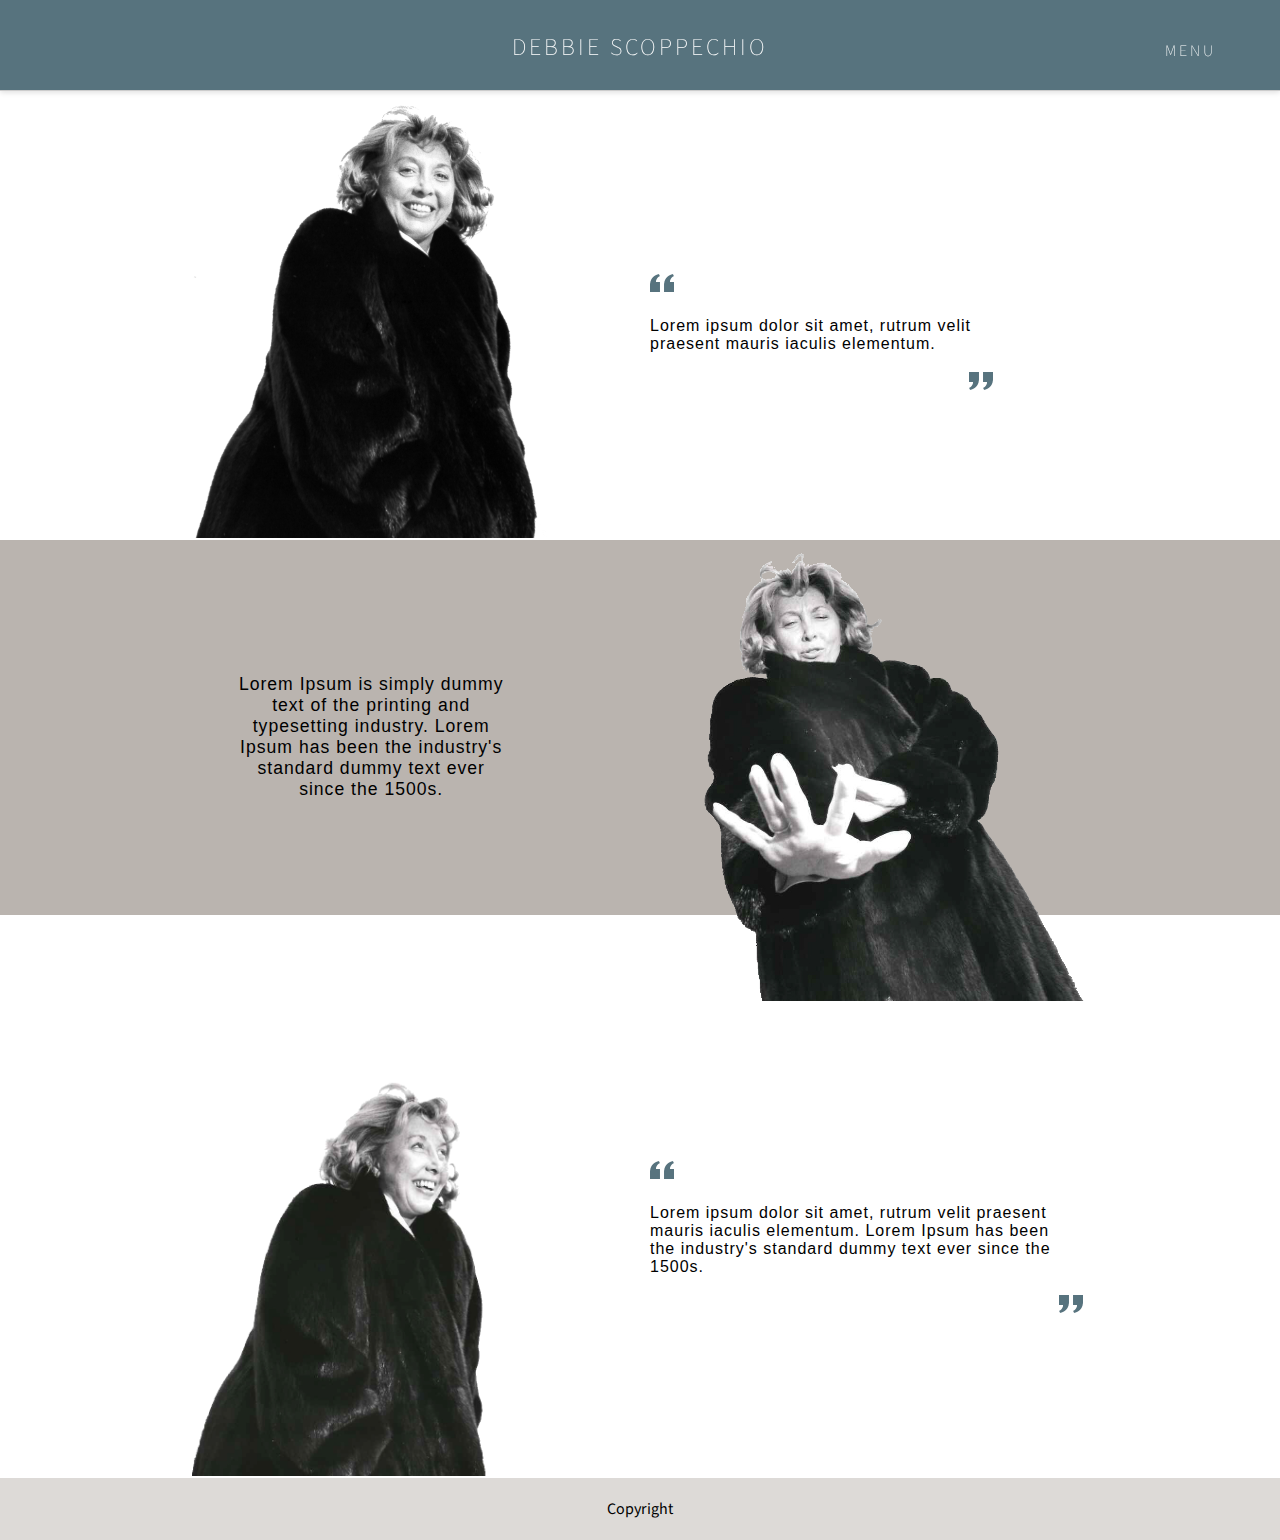
<file: index.html>
<!DOCTYPE HTML>
<html>

<head>
  <title>Debbie Scoppechio</title>
  <meta charset="UTF-8">
  <meta name="viewport" content="width=device-width, initial-scale=1.0">
  <link rel="stylesheet" href="stylesheets/mainmenu.css">
  <link rel="stylesheet" href="stylesheets/home.css">
  <link href="https://fonts.googleapis.com/css?family=Source+Sans+Pro" rel="stylesheet">
</head>

<body>

    <header>
      <div class="masthead-wrap">
        <div class="masthead-container">
          <h2 class="title">DEBBIE SCOPPECHIO</h2>
          <a class="menu trigger" id="menu">MENU</a>
          <a class="hamburger trig"><img src="img/ham-icon.png" class="icon"></a>
        </div>
      </div>
    </header>

      <div class="menuState">
         <ul id="nav">
           <li><a href="#">Home</a> |<li>
           <li><a href="about.html">About</a> |<li>
           <li><a href="pictures.html">Pictures</a>  | <li>
           <li><a href="stories.html">Stories</a>  | <li>
           <li><a href="honors.html">Honors</a><li>
         </ul>
       </div>

      <div class="mobile">
         <ul id="mobileNav">
           <li><a href="#">Home</a><li>
           <li><a href="about.html">About</a><li>
           <li><a href="pictures.html">Pictures</a><li>
           <li><a href="stories.html">Stories</a><li>
           <li><a href="honors.html">Honors</a><li>
         </ul>
      </div>

      <div class="section1">
        <img class="pic1" src="img/furcoat02.png">
        <div class="floatR">
          <img src="img/quote1.png" class="quotes"><p class="debQuote">Lorem ipsum dolor sit amet, rutrum velit praesent mauris iaculis elementum.</p><img src="img/quote2.png" class="quotes last">
        </div>
      </div>

      <div class="section2">
        <div class="big">
          <img class="hand" src="img/FurCoat03.png">
          <p class="debQuote2">Lorem Ipsum is simply dummy text of the printing and typesetting industry. Lorem Ipsum has been the industry's standard dummy text ever since the 1500s.</p>
        </div>
      </div>

      <div class="section3">
        <img class="pic3" src="img/debfur4.png">
        <div class="float2">
          <img src="img/quote1.png" class="quotes"><p class="debQuote">Lorem ipsum dolor sit amet, rutrum velit praesent mauris iaculis elementum. Lorem Ipsum has been the industry's standard dummy text ever since the 1500s.</p><img src="img/quote2.png" class="quotes last">
        </div>
      </div>

      <footer>Copyright</footer>


  <script src="JS/menu.js"></script>
</body>

</html>
</file>
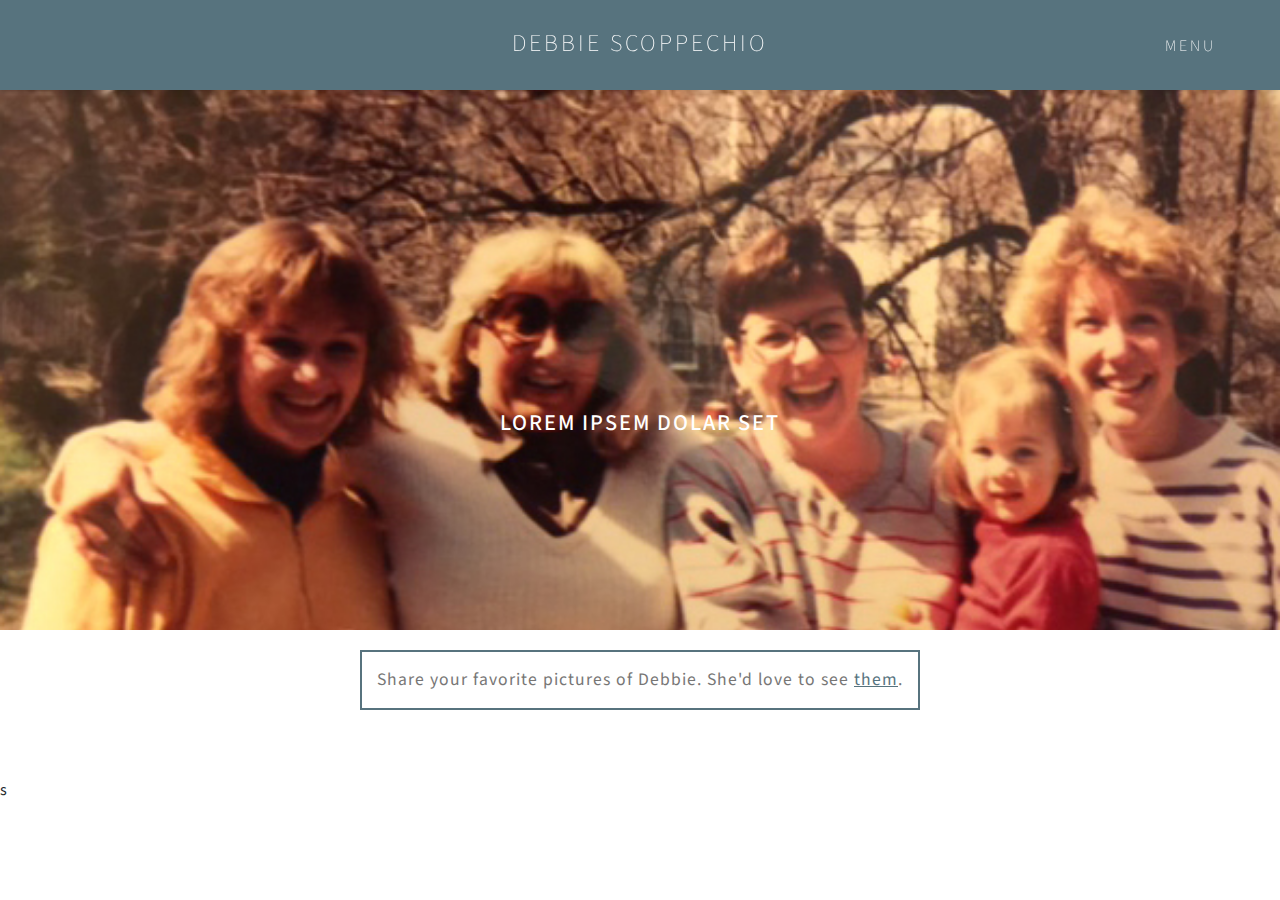
<file: pictures.html>
<!DOCTYPE HTML>
<html>

<head>
  <title>Debbie Scoppechio</title>
  <meta charset="UTF-8">
  <meta name="viewport" content="width=device-width, initial-scale=1.0">
  <link rel="stylesheet" href="https://maxcdn.bootstrapcdn.com/bootstrap/4.0.0/css/bootstrap.min.css" integrity="sha384-Gn5384xqQ1aoWXA+058RXPxPg6fy4IWvTNh0E263XmFcJlSAwiGgFAW/dAiS6JXm" crossorigin="anonymous">
  <link rel="stylesheet" href="stylesheets/mainmenu.css">
  <link rel="stylesheet" href="stylesheets/photos.css">
  <link href="https://fonts.googleapis.com/css?family=Source+Sans+Pro" rel="stylesheet">
</head>

<body>

  <header>
    <div class="masthead-wrap">
      <div class="masthead-container">
        <h2 class="title">DEBBIE SCOPPECHIO</h2>
        <a class="menu trigger" id="menu">MENU</a>
        <a class="hamburger trig"><img src="img/ham-icon.png" class="icon"></a>
      </div>
    </div>
  </header>

  <div class="menuState">
    <ul id="nav">
      <li><a href="index.html">Home</a> |<li>
      <li><a href="about.html">About</a> |<li>
      <li><a href="pictures.html">Pictures</a>  | <li>
      <li><a href="stories.html">Stories</a>  | <li>
      <li><a href="honors.html">Honors</a><li>
    </ul>
  </div>

  <div class="mobile">
     <ul id="mobileNav">
       <li><a href="index.html">Home</a><li>
       <li><a href="about.html">About</a><li>
       <li><a href="pictures.html">Pictures</a><li>
       <li><a href="stories.html">Stories</a><li>
       <li><a href="honors.html">Honors</a><li>
     </ul>
  </div>


  <div class="photos-tron">
      <h2 class="callout">LOREM IPSEM DOLAR SET</h2>
  </div>

  <div class="photoAddWrap">
    <p class="add">Share your favorite pictures of Debbie. She'd love to see <a href="#" id="upload_widget_opener">them</a>.</p>
  </div>




  <!-- Card Columns -->
  <div class="container-fluid m-auto p-3 gallery">
    <!-- <div class="card-columns gallery"> -->
  </div>
  <!-- <div class="overlay">
    <div class="overlay-inner">
      <button class="close">× Close</button>
      <img>
    </div>
  </div> -->


    <script src="JS/menu.js"></script>s
    <script src="https://code.jquery.com/jquery-3.3.1.min.js"
        integrity="sha256-FgpCb/KJQlLNfOu91ta32o/NMZxltwRo8QtmkMRdAu8="
        crossorigin="anonymous"></script>
    <script src="https://maxcdn.bootstrapcdn.com/bootstrap/4.0.0/js/bootstrap.min.js" integrity="sha384-JZR6Spejh4U02d8jOt6vLEHfe/JQGiRRSQQxSfFWpi1MquVdAyjUar5+76PVCmYl" crossorigin="anonymous"></script>
    <script src="https://widget.cloudinary.com/global/all.js" type="text/javascript"></script>

    <script type="text/javascript">
      document.getElementById("upload_widget_opener").addEventListener("click", function() {
        cloudinary.openUploadWidget({ cloud_name: 'dhvgjssfm', upload_preset: 'kpdbvlwe', cropping: true, sources:[ 'local', 'url', 'facebook']},
          function(error, result) { console.log(error, result) });
      }, false);
    </script>
    <script> $.ajax({
        url: "https://res.cloudinary.com/dhvgjssfm/image/list/debbiephoto.json",
        success: function(response) {
          let files = response.resources;
          let gallery = document.querySelector('.gallery');

          const images = files.map(item =>
              `<div class="card"><img class="fit" src='https://res.cloudinary.com/dhvgjssfm/${item.public_id}.jpg'></div>`
            );

          const html = `<div class="card-columns">${images.join('')}</div>`;

          gallery.innerHTML = html;
      }})
    </script>
  </body>

</html>
</file>
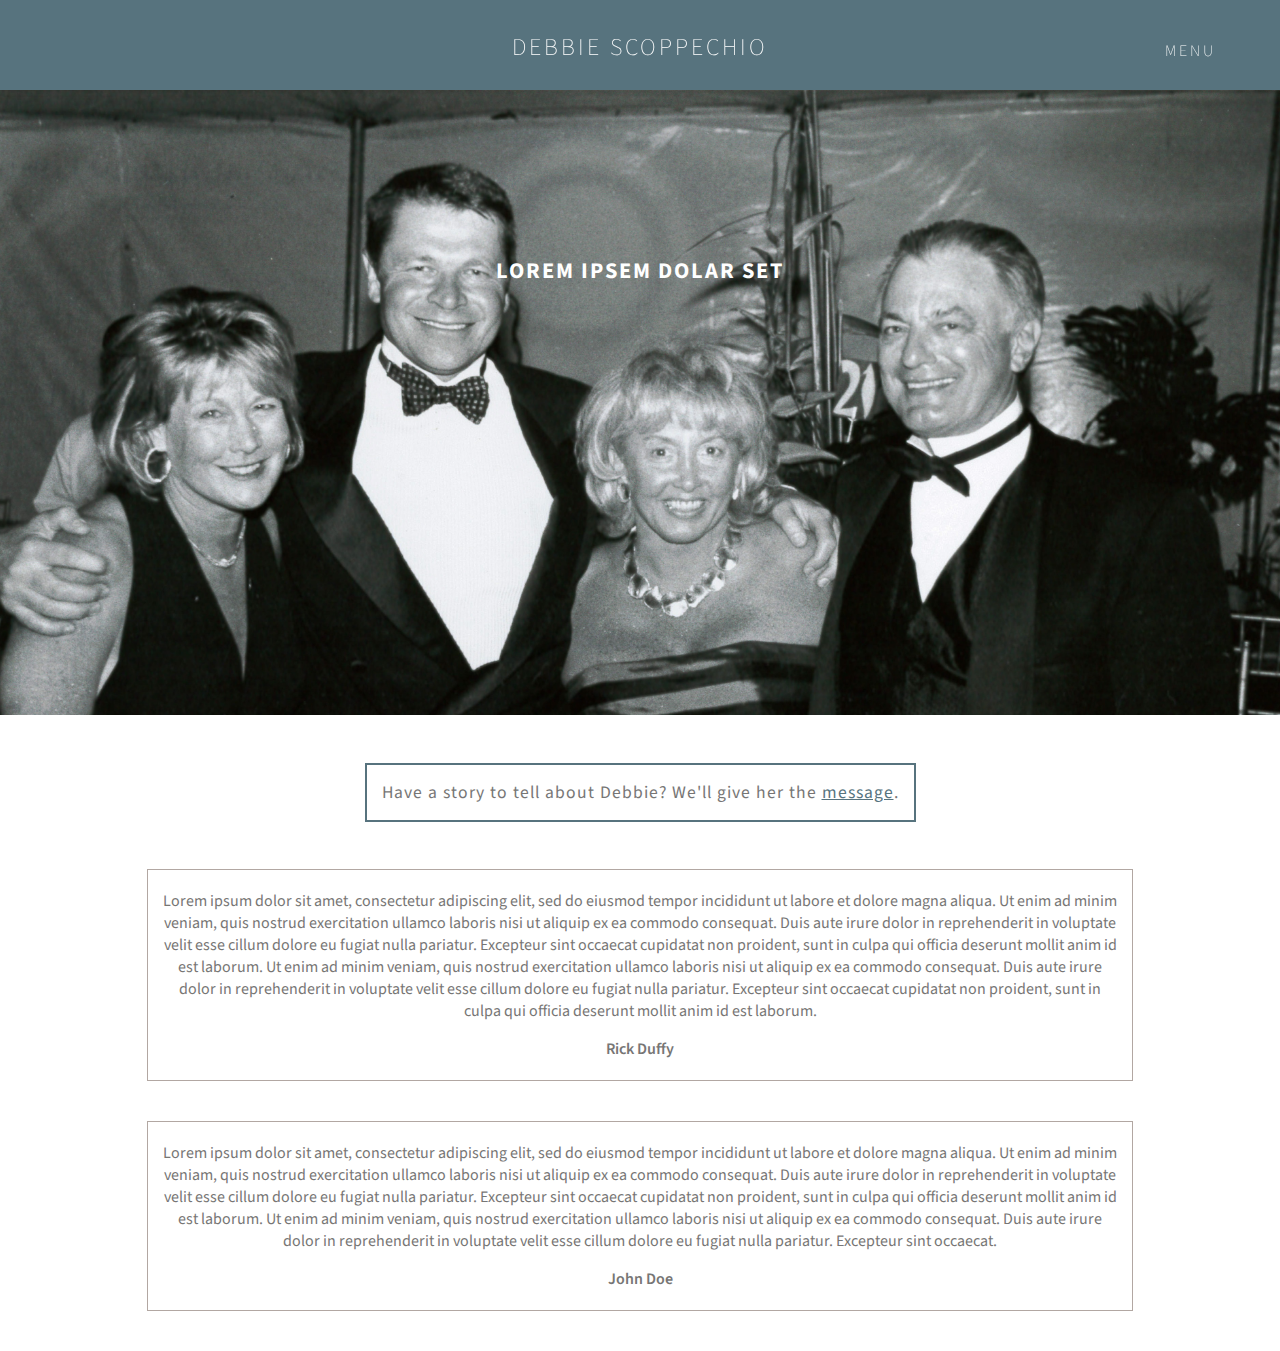
<file: stories.html>
<!DOCTYPE HTML>
<html>

<head>
  <title>Debbie Scoppechio</title>
  <meta charset="UTF-8">
  <meta name="viewport" content="width=device-width, initial-scale=1.0">
  <link rel="stylesheet" href="stylesheets/mainmenu.css">
  <link rel="stylesheet" href="stylesheets/stories.css">
  <link href="https://fonts.googleapis.com/css?family=Source+Sans+Pro" rel="stylesheet">
</head>

<body>

  <header>
    <div class="masthead-wrap">
      <div class="masthead-container">
        <h2 class="title">DEBBIE SCOPPECHIO</h2>
        <a class="menu trigger" id="menu">MENU</a>
        <a class="hamburger trig"><img src="img/ham-icon.png" class="icon"></a>
      </div>
    </div>
  </header>

  <div class="menuState">
    <ul id="nav">
      <li><a href="index.html">Home</a> |<li>
      <li><a href="about.html">About</a> |<li>
      <li><a href="pictures.html">Pictures</a>  | <li>
      <li><a href="stories.html">Stories</a>  | <li>
      <li><a href="honors.html">Honors</a><li>
    </ul>
  </div>

  <div class="mobile">
     <ul id="mobileNav">
       <li><a href="index.html">Home</a><li>
       <li><a href="about.html">About</a><li>
       <li><a href="pictures.html">Pictures</a><li>
       <li><a href="stories.html">Stories</a><li>
       <li><a href="honors.html">Honors</a><li>
     </ul>
  </div>

  <div class="stories-tron">
      <h2 class="callout">LOREM IPSEM DOLAR SET</h2>
  </div>

  <div class="storyAddWrap">
    <p class="add">Have a story to tell about Debbie? We'll give her the <a class="trigForm">message</a>.</p>
  </div>

  <div class="newStory">
    <form class="storyForm" method="">
      <p class="closeForm">X</p>
      <h4>Add Your Story</h4>
      <textarea placeholder="Put Debbie's best moments here!"></textarea><br>
      <input type="text" name="author" placeholder="Your Name"><br>
      <input class="addButton" type="submit" value="Share Story">
    </form>
  </div>

  <div class="taleWrap">
    <p class="tale">Lorem ipsum dolor sit amet, consectetur adipiscing elit, sed do eiusmod tempor incididunt ut labore et dolore magna aliqua. Ut enim ad minim veniam, quis nostrud exercitation ullamco laboris nisi ut aliquip ex ea commodo consequat. Duis aute irure dolor in reprehenderit in voluptate velit esse cillum dolore eu fugiat nulla pariatur. Excepteur sint occaecat cupidatat non proident, sunt in culpa qui officia deserunt mollit anim id est laborum. Ut enim ad minim veniam, quis nostrud exercitation ullamco laboris nisi ut aliquip ex ea commodo consequat. Duis aute irure dolor in reprehenderit in voluptate velit esse cillum dolore eu fugiat nulla pariatur. Excepteur sint occaecat cupidatat non proident, sunt in culpa qui officia deserunt mollit anim id est laborum.</p>
    <p class="name">Rick Duffy</p>
  </div>

  <div class="taleWrap">
    <p class="tale">Lorem ipsum dolor sit amet, consectetur adipiscing elit, sed do eiusmod tempor incididunt ut labore et dolore magna aliqua. Ut enim ad minim veniam, quis nostrud exercitation ullamco laboris nisi ut aliquip ex ea commodo consequat. Duis aute irure dolor in reprehenderit in voluptate velit esse cillum dolore eu fugiat nulla pariatur. Excepteur sint occaecat cupidatat non proident, sunt in culpa qui officia deserunt mollit anim id est laborum. Ut enim ad minim veniam, quis nostrud exercitation ullamco laboris nisi ut aliquip ex ea commodo consequat. Duis aute irure dolor in reprehenderit in voluptate velit esse cillum dolore eu fugiat nulla pariatur. Excepteur sint occaecat.</p>
    <p class="name">John Doe</p>
  </div>


  <script src="JS/menu.js"></script>
  <script src="JS/stories.js"></script>
</body>

</html>
</file>
<file: stylesheets/mainmenu.css>
body {
  font-size: 16px;
  box-sizing: border-box;
  background-color: #ffffff;
  margin: 0;
  height: 100%;
  font-family: 'Source Sans Pro', sans-serif;
}

.masthead-wrap {
  height: 90px;
  background-color: #57737e;
  color: #ffffff;
  border-bottom: 1px solid #ccc;
  box-shadow: 0 0.15em 0.35em 0 rgba(0,0,0,0.135);
  transform: translate3d(0, 0, 0);
  z-index: 777;
  margin-bottom: 1px;
}

.masthead-container {
  max-width: 1200px;
  width: 90%;
  margin: 0 auto;
}

.title {
  text-align: left;
  margin: 0;
  padding-top: 30px;
  font-weight: lighter;
  letter-spacing: 3px;
  font-size: 1.1rem;
}

.menu {
  display: none;
}

#nav {
  display: none;
}

.hamburger {
    display: block;
    float: right;
    background-color: #638693;
    margin-top: -25px;
    box-shadow: 1px 1px 4px #3f535b;
    border-radius: 4px;
    padding: 4px 4px 1px 4px;
}

a:hover {
  cursor: pointer;
}

.mobile {
  display: none;
  border-bottom: 1px solid #ccc;
  box-shadow: 0 0.15em 0.35em 0 rgba(0,0,0,0.135);
}

#mobileNav {
  list-style: none;
}

#mobileNav a {
  color: #57737e;
  text-decoration: none;
}

#mobileNav li {
  margin-bottom: 10px;
}

.show-mobileNav {
  display: block;
}

.menuState {
  position: fixed;
  left: 0;
  top: 0;
  width: 100%;
  height: 100%;
  background-color: rgba(0, 0, 0, 0.7);
  opacity: 0;
  visibility: hidden;
  transform: scale(1.1);
}

.show-menuState {
  opacity: 1;
  visibility: visible;
  transform: scale(1.0);
  transition: visibility 0s linear 0s, opacity 0.25s 0s, transform 0.25s;
}



/* Media Query */
@media only screen and (min-width: 450px) {

    .title {
      font-size: 1.5rem;
      text-align: center;
    }

    .menu {
      display: block;
      float: right;
      margin-top: -25px;
      font-weight: lighter;
      letter-spacing: 3px;
    }

    .hamburger {
      display: none;
    }

    #nav {
      display: block;
      position: absolute;
      top: 30%;
      left: 50%;
      transform: translateX(-55%);
      text-align: center;
      z-index: 100;
      font-size: 1.2rem;
      list-style: none;
      letter-spacing: 3px;
      color: white;
    }

    #nav li {
      display: inline-block;
      margin-right: 2px;
    }

    #nav a {
      color: white;
      text-decoration: none;
    }

    #nav a:hover  {
      text-decoration: underline;
    }

}
</file>
<file: stylesheets/home.css>
.pic1 {
  width: 60%;
  height: auto;
}

.quotes {
  width: 24px;
  height: auto;
  padding-left: 10px;
}

/* Section 1 */
.debQuote {
  text-align: right;
  padding: 0 10px 0 10px;
  font-family: Rockwell,sans-serif,Georgia,serif;
  letter-spacing: 1px;
  font-size: .8rem;
}

.floatR {
  float: right;
  width: 40%;
  margin-top: 30px;
}

.float2 {
  float: right;
  width: 50%;
  margin-top: 10px;
  clear: both;
}

.last {
  float: right;
  padding-right: 5px;
}

/* Section 2 */

.hand {
  width: 50%;
  height: auto;
  margin: -30px auto -10px 40%;
  z-index: 1000;
}

.debQuote2 {
  margin: 0;
  text-align: center;
  font-size: .9rem;
  padding:  20px;
  font-family: Rockwell,sans-serif,Georgia,serif;
  letter-spacing: 1px;
  background-color: #b2a7a2;
}

/* Section 3 */
.pic3 {
  margin-top: 10px;
  width: 50%;
  height: auto;
  max-width: 300px;
}

footer {
  background-color: #dddad7;
  text-align: center;
  margin-top: -4px;
  padding: 20px;
}


@media only screen and (min-width: 550px) {
    .section1 {
      width: 70%;
      margin: 0 auto -4px auto;
    }

    .pic1 {
      width: 50%;
      height: auto;
    }

    .debQuote {
      text-align: left;
      font-size: 1rem;
      letter-spacing: 1px;
    }

    .section2 {
      background-color: #bab4af;
      min-height: 300px;
    }

    .big {
      width: 90%;
      margin: auto;
    }

    .debQuote2 {
      margin-left: 5%;
      width: 30%;
      background-color: inherit;
      padding: 40px 0;
    }

    .hand {
      width: 60%;
      margin: 0;
      float: right;
      overflow: auto;
    }


    .section3 {
      margin: 15% auto 0 auto;
      width: 70%;
    }
}

@media only screen and (min-width: 620px) {
    .big {
      width: 75%;
    }

    .hand {
      width: 60%;
    }
}

@media only screen and (min-width: 750px) {


    .floatR {
      margin: 20% 10% 0 0;
    }

    .section2 {
      min-height: 375px;
    }

    .debQuote2 {
      padding-top: 15%;
      font-size: 1.1rem;
      letter-spacing: 1px;
    }

}

@media only screen and (min-width: 900px) {
    .big {
      width: 70%;
    }

    .hand {
      width: 55%;
    }

    .section3 {
      margin: 12% auto 0 auto;
    }

    .float2 {
      margin-top: 10%;
    }
}

@media only screen and (min-width: 1150px) {
    .pic1 {
      width: 40%;
    }

    .hand {
      width: 45%;
    }
}
</file>
<file: stylesheets/photos.css>
/* Get rid of border from other pages since pic butts up against header*/
.masthead-wrap {
  border: none;
  margin-bottom: 0;
}

/* Photos Callout and Explaination of Page */
.photos-tron {
  background: url("../img/photos-main2.jpeg") no-repeat center;
  background-size: cover;
  height: 60vh;
  text-align: center;
}

.callout {
  padding-top: 280px;
  color: #ffffff;
  font-size: 1.1rem;
  margin: 0;
}

/* Callout to add a photo */
.photoAddWrap {
  margin: 20px auto;
  width: 70%;
  text-align: center;
}

.add {
  display: inline-block;
  color: #777675;
  font-size: 1.1rem;
  border: 2px solid #57737e;
  padding: 10px;
  letter-spacing: 1px;
}

.add a {
  color: #57737e;
  text-decoration: underline;
}

.fit {
  width: 100%;
}

/* Media Query */
@media only screen and (min-width: 510px) {
  .callout {
    padding-top: 320px;
    font-size: 1.4rem;
    letter-spacing: 2px;
  }

  .add {
    padding: 15px;
  }

  .photos-tron {
    height: 70vh;
  }

}

@media only screen and (min-width: 620px) {
  .photos-tron {
    background: url("../img/photos-main.jpeg") no-repeat center;
    background-size: cover;
    height: 60vh;
  }
}
</file>
<file: stylesheets/stories.css>
/* Get rid of border from other pages since pic butts up against header*/
.masthead-wrap {
  border: none;
  margin-bottom: 0;
}

/* Stories JumboTron and Title */
.stories-tron {
  background: url("../img/stories-main.jpg") no-repeat center;
  background-size: cover;
  height: 60vh;
  text-align: center;
}

.callout {
  padding-top: 250px;
  color: #ffffff;
  font-size: 1.1rem;
  margin: 0;
}

/* Callout to add a story */
.storyAddWrap {
  margin: 30px auto;
  width: 70%;
  text-align: center;
}

.add {
  display: inline-block;
  color: #777675;
  font-size: 1.1rem;
  border: 2px solid #57737e;
  padding: 7px;
  letter-spacing: 1px;
}

.trigForm {
  color: #57737e;
  text-decoration: underline;
}

/* Stories that users will add */
.taleWrap {
  margin: 0 auto 40px;
  width: 85%;
  border: 1px solid #b2a7a2;
  padding: 4px 12px;
  color: #777675;
}

.name {
  font-weight: 600;
  text-align: center;
}

/* Form Section */
      .storyForm {
        width: 70%;
        margin: 20% auto;
        background-color: #ffffff;
        text-align: center;
        padding: 10px 20px;
        border-radius: 5%;
      }

      .storyForm input {
        margin-bottom: 5px;
      }

      textarea {
        width: 70%;
        height: 200px;
        margin: 0 auto;
      }

      .newStory {
        position: fixed;
        left: 0;
        top: 0;
        width: 100%;
        height: 100%;
        background-color: rgba(0, 0, 0, 0.7);
        opacity: 0;
        visibility: hidden;
        transform: scale(1.1);
      }

      .show-storyForm {
        opacity: 1;
        visibility: visible;
        transform: scale(1.0);
        transition: visibility 0s linear 0s, opacity 0.25s 0s, transform 0.25s;
      }

      .closeForm {
        font-weight: bold;
        text-align: right;
        font-size: 1.2rem;
        margin-right: 5%;
        cursor: pointer;
      }


/* Media Query */
@media only screen and (min-width: 510px) {
  .callout {
    padding-top: 250px;
    font-size: 1.4rem;
    letter-spacing: 2px;
  }

  .add {
    padding: 15px;
  }

  .taleWrap {
    width: 75%;
    text-align: center;
  }

  .stories-tron {
    height: 70vh;
  }

}

@media only screen and (min-width: 620px) {
  .stories-tron {
    background: url("../img/stories-main2.jpg") no-repeat center;
    background-size: cover;
    margin-top: -5px;
  }

  .callout {
    padding-top: 170px;
}
</file>
